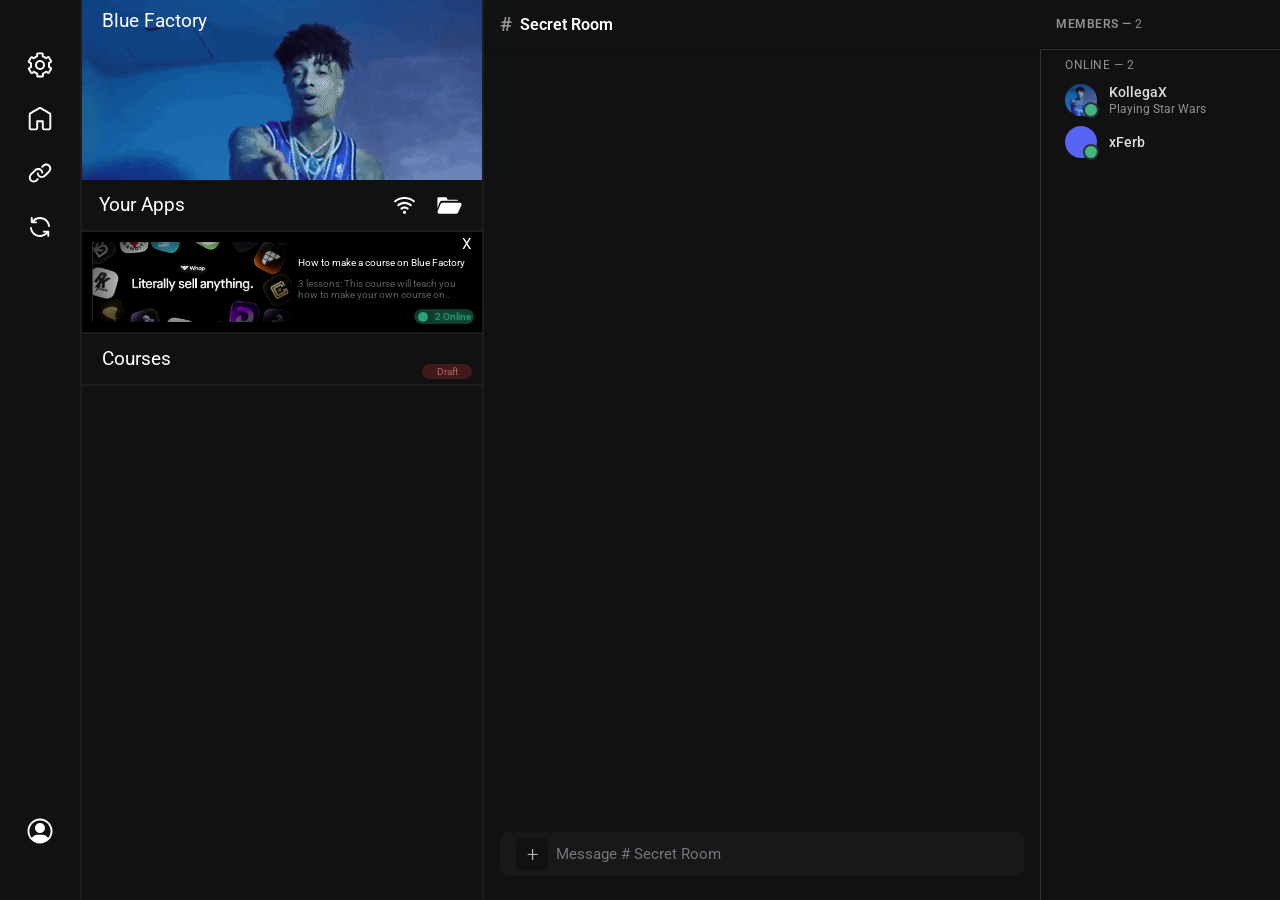
<file: index.html>
<!DOCTYPE html>
<html lang="en">
<head>
    <meta charset="UTF-8">
    <meta name="viewport" content="width=device-width, initial-scale=1.0">
    <title>Blue Factory</title>

    <!-- CSS Panels -->
    <link rel="stylesheet" href="left-panel.css">
    <link rel="stylesheet" href="mid-panel.css">
    <link rel="stylesheet" href="right-panel.css">
    <link rel="stylesheet" href="card-panel.css">
    <link rel="stylesheet" href="members-panel.css">

    <!-- Google Fonts -->
    <link rel="preconnect" href="https://fonts.googleapis.com">
    <link rel="preconnect" href="https://fonts.gstatic.com" crossorigin>
    <link href="https://fonts.googleapis.com/css2?family=BBH+Hegarty&family=Roboto:ital,wght@0,100..900;1,100..900&display=swap" rel="stylesheet">
</head>
<body>

    <div class="big">

        <!-- Left Panel -->
        <div class="left-panel">
            <!-- Top icons -->
            <div class="icons">
                <div><a href="#"><img src="images/settings.svg" alt="Settings"></a></div>
                <div><a href="#"><img src="images/home.svg" alt="Home"></a></div>
                <div><a href="#"><img src="images/link.svg" alt="Link"></a></div>
                <div><a href="#"><img src="images/refresh.svg" alt="Refresh"></a></div>
            </div>

            <!-- Bottom icon -->
            <div class="both">
                <div><a href="#" id="account-icon"><img src="images/account.svg" alt="Account"></a></div>
            </div>
        </div>

        <!-- Middle Panel -->
        <div class="mid-panel">

            <div class="panel-serverboost">
                <h3>Blue Factory</h3>
                <img src="balenciaga_26.gif" alt="Server Boost">
            </div>

            <div class="panel-activity">
                <div class="left-activity">
                    <h3>Your Apps</h3>
                </div>
                <div class="right-activity">
                    <img src="images/wifi.svg" alt="WiFi">
                    <img src="images/folder.svg" alt="Folder">
                </div>
            </div>

            <div class="panel-course">
                <p>X</p>
                <div class="one">
                    <img src="snimka.png" alt="Course Image">
                </div>
                <div class="two">
                    <h3>How to make a course on Blue Factory</h3>
                    <p>3 lessons: This course will teach you how to make your own course on..</p>
                </div>
                <div class="three-active">
                    <div class="dot-online"></div>
                    <div class="users-online">2 Online</div>
                </div>
            </div>

            <div class="panel-course-unactive">
                <h3>Courses</h3>
                <div class="draft">
                    <p>Draft</p>
                </div>
            </div>

        </div>

        <!-- Right Panel -->
        <div class="right">

            <div class="chat-header-bar">
                <div class="header-left">
                    <span class="channel-hash">#</span>
                    <span class="channel-header-name">Secret Room</span>
                </div>
            </div>

            <div class="chat">
                <div class="chat-messages"></div>
            </div>

            <div class="send-messages">
                <div class="message-input-container">
                    <div class="message-input-left">
                        <button class="icon-btn plus-icon">+</button>
                    </div>
                    <input type="text" id="sending-message" placeholder="Message # Secret Room" class="message-input-field">
                </div>
            </div>

        </div>

        <!-- Members Panel -->
        <div class="members-panel">
            <div class="members-header">
                <div class="members-header-title">Members — <span class="member-count">2</span></div>
            </div>
            <div class="members-list">
                <div class="members-section">
                    <div class="members-section-title">
                        <span>ONLINE — <span class="online-count">2</span></span>
                    </div>

                    <div class="member-item">
                        <div class="member-avatar-wrapper">
                            <div class="member-avatar" style="background-image: url('balenciaga_26.gif');"></div>
                            <div class="member-status online"></div>
                        </div>
                        <div class="member-info">
                            <div class="member-name">KollegaX</div>
                            <div class="member-activity">Playing Star Wars</div>
                        </div>
                    </div>

                    <div class="member-item">
                        <div class="member-avatar-wrapper">
                            <div class="member-avatar" style="background-color: #5865f2;"></div>
                            <div class="member-status online"></div>
                        </div>
                        <div class="member-info">
                            <div class="member-name">xFerb</div>
                        </div>
                    </div>

                </div>
            </div>
        </div>

        <!-- User Card -->
        <div class="card">
            <div class="card-top">
                <div class="header">
                    <div class="card-username" id="username">KollegaX</div>
                    <div class="stars" id="stars"></div>
                </div>
                <div class="card-avatar" id="avatar" style="background-image: url('balenciaga_26.gif');"></div>
            </div>

            <div class="metrics">
                <div><strong>1200</strong><small>REP</small></div>
                <div><strong>350</strong><small>LIKES</small></div>
            </div>

            <div class="rank" id="rankText"></div>

            <div class="badges-row">
                <div class="badge"><img src="saf.png" alt="badge 1" title="UI GOD"></div>
                <div class="badge"><img src="saf.png" alt="badge 2" title="UI GOD"></div>
                <div class="badge"><img src="hehe.png" alt="badge 3" title="UI GOD"></div>
                <div class="badge"><img src="saf.png" alt="badge 4" title="UI GOD"></div>
                <div class="badge"><img src="hehe.png" alt="badge 5" title="UI GOD"></div>
                <div class="badge"><img src="saf.png" alt="badge 6" title="UI GOD"></div>
                <div class="badge"><img src="saf.png" alt="badge 7" title="UI GOD"></div>
                <div class="badge"><img src="hehe.png" alt="badge 8" title="UI GOD"></div>
                <div class="badge"><img src="saf.png" alt="badge 9" title="UI GOD"></div>
                <div class="badge"><img src="saf.png" alt="badge 10" title="UI GOD"></div>
                <div class="badge"><img src="hehe.png" alt="badge 11" title="UI GOD"></div>
                <div class="badge"><img src="saf.png" alt="badge 12" title="UI GOD"></div>
                <div class="badge"><img src="hehe.png" alt="badge 13" title="UI GOD"></div>
            </div>

            <div class="info">
                <div class="info-item">
                    <div class="info-label"><i class="fas fa-file-alt"></i>Posts:</div>
                    <div class="info-value">420</div>
                </div>
                <div class="info-item">
                    <div class="info-label"><i class="fas fa-comments"></i>Threads:</div>
                    <div class="info-value">68</div>
                </div>
                <div class="info-item">
                    <div class="info-label"><i class="fas fa-calendar-alt"></i>Joined:</div>
                    <div class="info-value">March 2022</div>
                </div>
            </div>
        </div>

    </div>

    <script src="script.js"></script>
</body>
</html>
</file>
<file: left-panel.css>
* {
    margin: 0;
    padding: 0;
    font-family: "Roboto", sans-serif;
    font-weight: 400;
    font-style: normal;
}

body {
    background-color: #181818;
}

.big {
    display: flex;
    flex-direction: row;
}

.left-panel {
    height: 100vh;
    width: 80px;
    background-color: #111111;
    border-right: 2px solid #1c1c1c;
    
    display: flex;
    flex-direction: column;
    justify-content: space-between; 
    align-items: center;            
}

.icons {
    display: flex;
    flex-direction: column;
    gap: 20px;
    align-items: center;
    padding-top: 50px
}

.both {
    padding-bottom: 50px;
}

.icons img,
.both img {
    width: 30px;
    cursor: pointer;
    transition: transform 0.2s;
    filter: brightness(0) invert(1); 
}

.icons img:hover,
.both img:hover {
    transform: scale(1.1);
}
</file>
<file: mid-panel.css>
.mid-panel {
    width: 400px;
    height: 100vh;
    background-color: #111111;
    border-right: 2px solid #1c1c1c;
    overflow-y: auto; 
    scrollbar-width: thin;     
    scrollbar-color: rgba(0, 0, 0, 0.2) transparent; 

}


.mid-panel:-webkit-scrollbar {
    width: 6px;
}



.mid-panel:-webkit-scrollbar-thumb {
    background-color: rgba(255, 255, 255, 0.2);
    border-radius: 3px;
}


.mid-panel:-webkit-scrollbar-track {
    background: transparent;
}

.panel-serverboost {
    height: 150px;
    background-color: white;
    object-fit: cover;
    overflow: hidden;
    padding-bottom: 30px;
}

.panel-serverboost img {
  -webkit-user-drag: none;
  user-select: none;
}

.panel-serverboost h3 {
    position: absolute;
    padding: 10px 20px;
    color: white;
}


.panel-activity {
    position: relative;
   height: 50px; 
   border-bottom: 2px solid #1c1c1c;;
}

.panel-activity h3 {
    color: white;
  position: absolute;
  top: 50%;
  left: 15%;
  transform: translate(-50%, -50%); 
  margin: 0;
}

.panel-activity img {
width: 25px;
cursor: pointer;
transition: transform 0.2s;
filter: brightness(0) invert(1); 
}

.right-activity {
    display: flex;
    gap: 20px;
     position: absolute;
    right: 5%;
    top: 25%;
}

.panel-course {
    position: relative;  
    height: 100px;
    background-color: black;
    color: white;
    border-bottom: 2px solid #1c1c1c;
}

.panel-course .one {
    position: absolute;  
    width: 200px;
    height: 80px;
    top: 10px;           
    left: 10px;         

    background-color: white;
}

.panel-course .one img {
      width: 100%;    
  height: 100%; 
  object-fit: cover;

}


.two {
    position: absolute;
    top: 25px;
    left: 54%;
    right: 5px
}

.two h3, p {
    font-size: 10px;
}

.two p {
    padding-top: 10px;
    color: #5d5d5d;
}

.three-active {
    display: flex;
    justify-content: space-around;
    align-items: center;
    top: 77%;
    left: 83%;
    position: absolute;
    border-radius: 10px;
    background-color: rgba(35, 117, 95, 0.5);
    width: 60px;
    height: 15px;
    text-shadow: 0 0 5px #2ea075

}

.dot-online {
    width: 10px;
    height: 10px;
    background-color: #2ea075;
    border-radius: 10px;
    text-shadow: 0 0 10px #2ea075
}

.users-online {
    font-size: 10px;
    color: #2ea075;
    text-shadow: 0 0 5px #2ea075
}


.panel-course-unactive {
    position: relative;
    display: flex;
    justify-content: start;
    align-items: center;
    height: 50px;
    background-color: #111111;
    border-bottom: 2px solid #1c1c1c;
}

.panel-course-unactive h3 {
    color: white;
    padding-left: 20px;
}


.draft {
    position: absolute;
    top: 60%;
    left: 85%;
    display: flex;
    justify-content: center;
    align-items: center;
    width: 50px;
    height: 15px;
    background-color: rgba(117, 35, 35, 0.5);
    border-radius: 10px;
    

}

.draft p {
    color:#b36262 ;
}

.panel-course p:first-child {
    position: absolute;
    left: 95%;
    top: 3px;
    font-size: 15px;
    cursor: pointer;
}
</file>
<file: right-panel.css>
.right {
    position: relative;
    flex: 1;
    height: 100vh;
    background-color: #111111;
    font-family: 'Segoe UI', sans-serif;
    display: flex;
    flex-direction: column;
    min-width: 0;
}

.chat-header-bar {
    height: 48px;
    background-color: #111111;
    border-bottom: 1px solid rgba(4, 4, 5, 0.2);
    display: flex;
    align-items: center;
    justify-content: space-between;
    padding: 0 16px;
    flex-shrink: 0;
    z-index: 10;
}

.header-left {
    display: flex;
    align-items: center;
    gap: 8px;
}

.channel-hash {
    color: #8e9297;
    font-size: 20px;
    font-weight: 600;
}

.channel-header-name {
    color: #ffffff;
    font-size: 16px;
    font-weight: 600;
}

.header-right {
    display: flex;
    align-items: center;
    gap: 8px;
}

.header-icon-btn {
    background: none;
    border: none;
    color: #b9bbbe;
    cursor: pointer;
    padding: 4px;
    display: flex;
    align-items: center;
    justify-content: center;
    border-radius: 4px;
    transition: background-color 0.15s, color 0.15s;
}

.header-icon-btn:hover {
    background-color: #5865f2;
    color: #ffffff;
}

.header-icon-btn svg {
    display: block;
}

.header-search {
    position: relative;
    display: flex;
    align-items: center;
    margin-left: 8px;
}

.header-search-input {
    width: 144px;
    height: 24px;
    background-color: #202225;
    border: none;
    border-radius: 4px;
    padding: 0 24px 0 8px;
    color: #dcddde;
    font-size: 14px;
    outline: none;
    transition: width 0.2s;
}

.header-search-input:focus {
    width: 240px;
}

.header-search-input::placeholder {
    color: #72767d;
}

.header-search .search-icon {
    position: absolute;
    right: 8px;
    color: #72767d;
    pointer-events: none;
}

.send-messages {
    width: 100%;
    display: flex;
    justify-content: center;
    align-items: flex-end;
    padding: 24px 16px 24px 16px;
    box-sizing: border-box;
    flex-shrink: 0;
}

.message-input-container {
    width: 100%;
    max-width: 100%;
    background-color: #181818;
    border-radius: 8px;
    display: flex;
    align-items: center;
    padding: 0 16px;
    min-height: 44px;
    gap: 8px;
}

.message-input-left {
    display: flex;
    align-items: center;
    gap: 8px;
    flex-shrink: 0;
    background-color: #111111;
    border-radius: 4px;
    padding: 4px;
}

.channel-label {
    display: none;
}

.icon-btn {
    background: none;
    border: none;
    color: #b9bbbe;
    font-size: 18px;
    cursor: pointer;
    padding: 4px;
    display: flex;
    align-items: center;
    justify-content: center;
    width: 24px;
    height: 24px;
    border-radius: 4px;
    transition: background-color 0.2s, color 0.2s;
}

.icon-btn:hover {
    background-color: rgba(255, 255, 255, 0.1);
    color: #dcddde;
}

.plus-icon {
    font-size: 20px;
    font-weight: 300;
}

.channel-label {
    display: flex;
    align-items: center;
    gap: 4px;
    color: #b9bbbe;
    font-size: 14px;
    white-space: nowrap;
}

.channel-text {
    color: #b9bbbe;
}

.channel-icon {
    color: #9c84ef;
    font-size: 16px;
}

.channel-name {
    color: #b9bbbe;
}

.message-input-field {
    flex: 1;
    background: none;
    border: none;
    color: #dcddde;
    font-size: 15px;
    outline: none;
    padding: 10px 0;
    min-width: 0;
}

.message-input-field::placeholder {
    color: #72767d;
}


.chat {
    background-color: #111111;
    box-sizing: border-box;
    flex: 1;
    padding: 24px 16px;
    overflow-y: auto;
    scrollbar-width: thin;
    scrollbar-color: rgba(255,255,255,0.2) transparent;
    overflow-x: hidden;
}

.chat::-webkit-scrollbar {
    width: 5px;
}

.chat::-webkit-scrollbar-track {
    background: transparent;
}

.chat::-webkit-scrollbar-thumb {
    background-color: rgba(255,255,255,0.2);
    border-radius: 10px;
}


.chat-messages {
    display: flex;
    flex-direction: column;
    gap: 15px;
    padding: 0 16px;
}

.message-wrapper {
    display: flex;
    gap: 10px;
    align-items: flex-start;
}

.chat-avatar {
    width: 40px;
    height: 40px;
    border-radius: 50%;
}

.message-content {
    display: flex;
    flex-direction: column;
}

.chat-username {
    font-weight: bold;
    color: #fd3535; 
    font-size: 14px;
}

.timestamp {
    font-weight: normal;
    color: #8e8e8e;
    font-size: 12px;
    margin-left: 8px;
}

.message-text {
    color: #dcddde;
    font-size: 14px;
    margin-top: 2px;
}
</file>
<file: card-panel.css>
:root {
    --bg: #1a1a1a;
    --text-light: #aaa;
    --text-normal: #fff;
    --font: 'Segoe UI', sans-serif;

    --bronze: #cd7f32;
    --silver: #c0c0c0;
    --gold: #ffd700;
    --supreme: #00ff9f;
    --moderator: #ff0000;
}


.card {
    position: fixed;
    top: 70px;
    left: 90px;
    width: 220px;
    background-color: var(--bg);
    border-radius: 10px;
    overflow: hidden;
    font-size: 12px;
    color: var(--text-normal);
    height: 380px;
    display: none;
    z-index: 1000;
    box-shadow: 0 4px 12px rgba(0, 0, 0, 0.5);
}

.card.show {
    display: block;
 }

.card-top {
    position: relative;
    padding: 20px 10px 10px;
    text-align: center;

    background-image: url('balenciaga_26.gif');
    background-size: cover;
    background-position: center;
    background-repeat: no-repeat;
}

.card-top::before {
    content: "";
    position: absolute;
    top:0; left:0; right:0; bottom:0;
    background-color: rgba(0,0,0,0.5);
    z-index: 0;
}

.header, .card-avatar {
    position: relative;
    z-index: 1; 
}

.card-username {
    font-weight: 600;
    font-size: 15px;
    margin-bottom:5px;
    transition: color 0.3s, text-shadow 0.3s;
}

.stars i { 
    font-size:12px; 
    margin:10px 1px; 

}

.card-avatar {
    width:90px;
    height:90px;
    border-radius:50%;
    margin:0 auto;
    background-color:#222;
    background-size: cover;
    background-position: center;
    border: 3px solid var(--bg);
    transition: border-color 0.3s;
    z-index: 1;
}

.metrics {
    display:flex; justify-content: space-around;
    padding:5px 0; margin-bottom:8px;
    color: var(--text-light);
    border-top:1px solid #333; border-bottom:1px solid #333;
}

.metrics div { text-align:center; }
.metrics div strong { display:block; font-size:13px; }

.rank {
    display:flex; 
    justify-content:center; 
    align-items:center;
    padding:6px 0; 
    font-weight:bold; 
    text-transform:uppercase;
    font-size:12px;
    margin-bottom:5px; 
    border-radius:0 0 10px 10px;
    transition: color 0.3s, 
    text-shadow 0.3s, 
    font-size 0.3s;
    position: relative;
}

.moderator-badge {
    display: inline-flex;
    align-items: center;
    gap: 6px;
    border: 2px solid var(--moderator);
    padding: 4px 8px;
    border-radius: 12px;
    font-weight: bold;
    color: var(--moderator);
    font-size: 12px;
    text-transform: uppercase;
    background-color: #1a1a1a;
}

.info { padding:8px 12px 12px; }
.info-item { display:flex; justify-content:space-between; margin:4px 0; color: var(--text-light); align-items:center; }
.info-item i { margin-right:6px; color:#888; width:16px; }
.info-label { display:flex; align-items:center; }
.info-value { color: var(--text-normal); font-weight:500; }

.badges-row {
    display: flex;         
    flex-wrap: wrap; 
    justify-content: center;
    gap: 8px;            
    margin-top: 10px;   
    padding: 10px;   
}


.badge {
    display: flex;
    justify-content: center;
    align-items: center;
    border-radius: 50%;
    width: 20px;
    height: 20px;
}

.badge img {
    width: 100%;
    height: 100%;
    object-fit: contain;
}
</file>
<file: members-panel.css>
.members-panel {
    width: 240px;
    height: 100vh;
    background-color: #2f3136;
    display: flex;
    flex-direction: column;
    flex-shrink: 0;
    font-family: 'Segoe UI', sans-serif;
}

.members-header {
    height: 48px;
    background-color: #111111;
    border-bottom: 1px solid rgba(4, 4, 5, 0.3);
    display: flex;
    align-items: center;
    justify-content: space-between;
    padding: 0 16px;
    flex-shrink: 0;
}

.members-header-title {
    color: #8e9297;
    font-size: 12px;
    font-weight: 600;
    text-transform: uppercase;
    letter-spacing: 0.5px;
}

.member-count {
    color: #8e9297;
}

.members-search-btn {
    background: none;
    border: none;
    color: #8e9297;
    cursor: pointer;
    padding: 4px;
    display: flex;
    align-items: center;
    justify-content: center;
    border-radius: 4px;
    transition: background-color 0.15s, color 0.15s;
}

.members-search-btn:hover {
    background-color: rgba(255, 255, 255, 0.1);
    color: #dcddde;
}

.members-list {
    border-top: 1px solid #2f3136;
    border-left: 1px solid #2f3136;
    background-color: #111111;
    flex: 1;
    overflow-y: auto;
    padding: 8px 8px 8px 16px;
    scrollbar-width: thin;
    scrollbar-color: rgba(255, 255, 255, 0.1) transparent;
    
}

.members-list::-webkit-scrollbar {
    width: 8px;
}

.members-list::-webkit-scrollbar-track {
    background: transparent;
}

.members-list::-webkit-scrollbar-thumb {
    background-color: rgba(255, 255, 255, 0.1);
    border-radius: 4px;
}

.members-section {
    margin-bottom: 24px;
}

.members-section-title {
    color: #8e9297;
    font-size: 12px;
    font-weight: 600;
    text-transform: uppercase;
    letter-spacing: 0.5px;
    margin-bottom: 8px;
    padding: 0 8px;
}

.online-count,
.offline-count {
    color: #8e9297;
}

.member-item {
    display: flex;
    align-items: center;
    gap: 12px;
    padding: 4px 8px;
    border-radius: 4px;
    cursor: pointer;
    transition: background-color 0.15s;
    margin-bottom: 2px;
}

.member-item:hover {
    background-color: rgba(255, 255, 255, 0.05);
}

.member-item.offline {
    opacity: 0.6;
}

.member-avatar-wrapper {
    position: relative;
    flex-shrink: 0;
}

.member-avatar {
    width: 32px;
    height: 32px;
    border-radius: 50%;
    background-color: #5865f2;
    background-size: cover;
    background-position: center;
}

.member-status {
    position: absolute;
    bottom: -2px;
    right: -2px;
    width: 12px;
    height: 12px;
    border-radius: 50%;
    border: 2px solid #2f3136;
    background-color: #747f8d;
}

.member-status.online {
    background-color: #43b581;
}

.member-status.idle {
    background-color: #faa61a;
}

.member-status.dnd {
    background-color: #f04747;
}

.member-status.offline {
    background-color: #747f8d;
}

.member-info {
    flex: 1;
    min-width: 0;
    display: flex;
    flex-direction: column;
    gap: 2px;
}

.member-name {
    color: #dcddde;
    font-size: 14px;
    font-weight: 500;
    white-space: nowrap;
    overflow: hidden;
    text-overflow: ellipsis;
}

.member-activity {
    color: #8e9297;
    font-size: 12px;
    white-space: nowrap;
    overflow: hidden;
    text-overflow: ellipsis;
}
</file>
